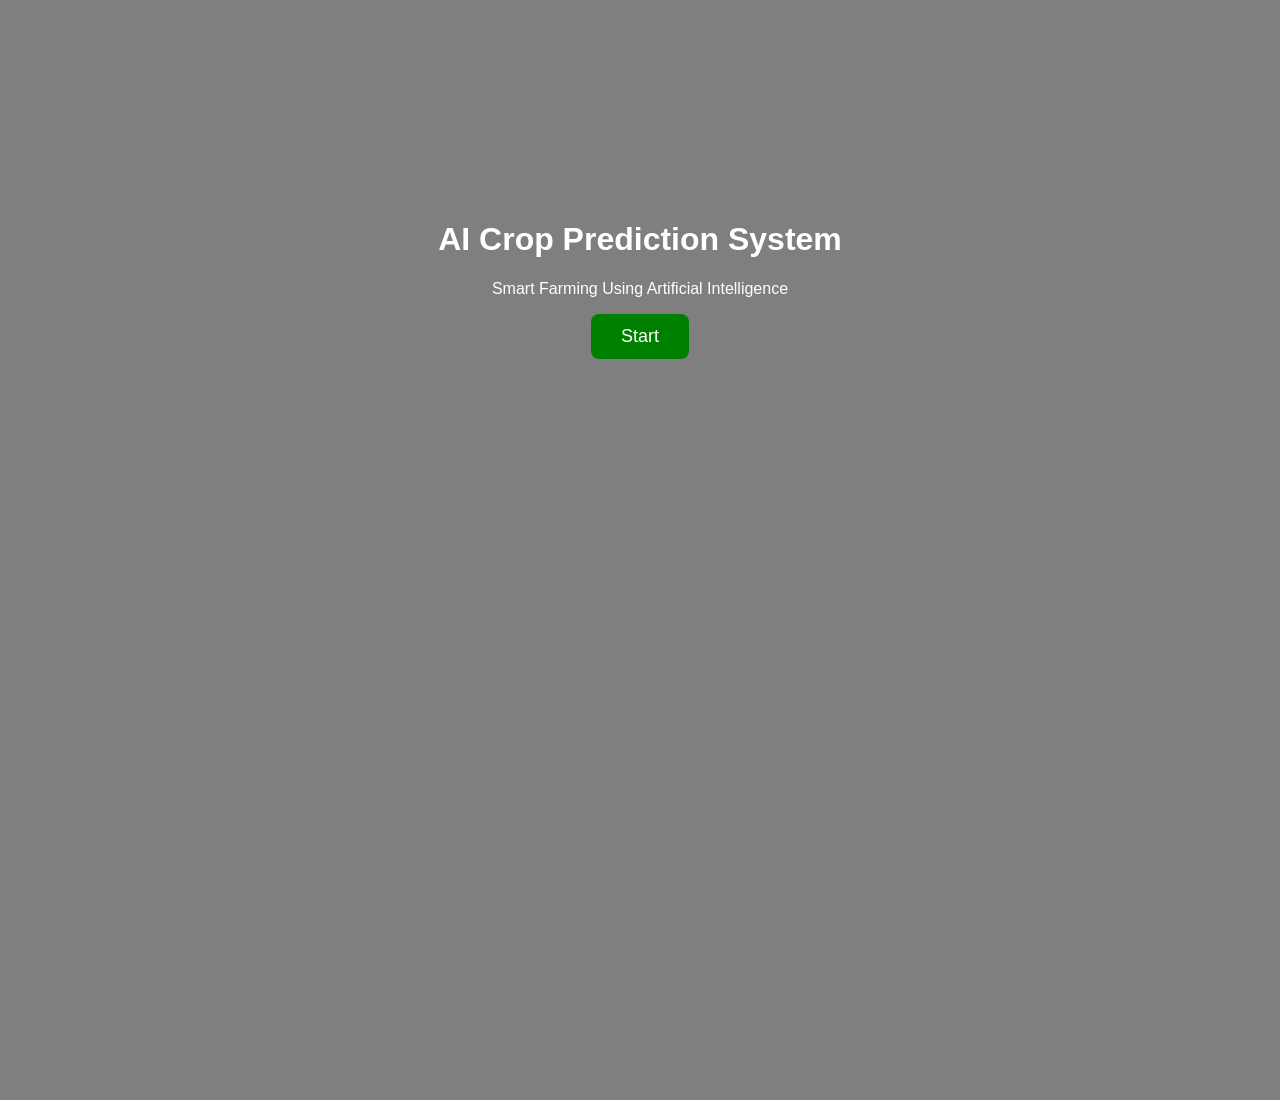
<file: index.html>
<!DOCTYPE html>
<html>
<head>
<title>AI Crop Prediction</title>
<link rel="stylesheet" href="style.css">
</head>

<body class="home">

<div class="overlay">
<h1>AI Crop Prediction System</h1>
<p>Smart Farming Using Artificial Intelligence</p>

<a href="input.html">
<button class="start-btn">Start</button>
</a>

</div>

</body>
</html>
</file>
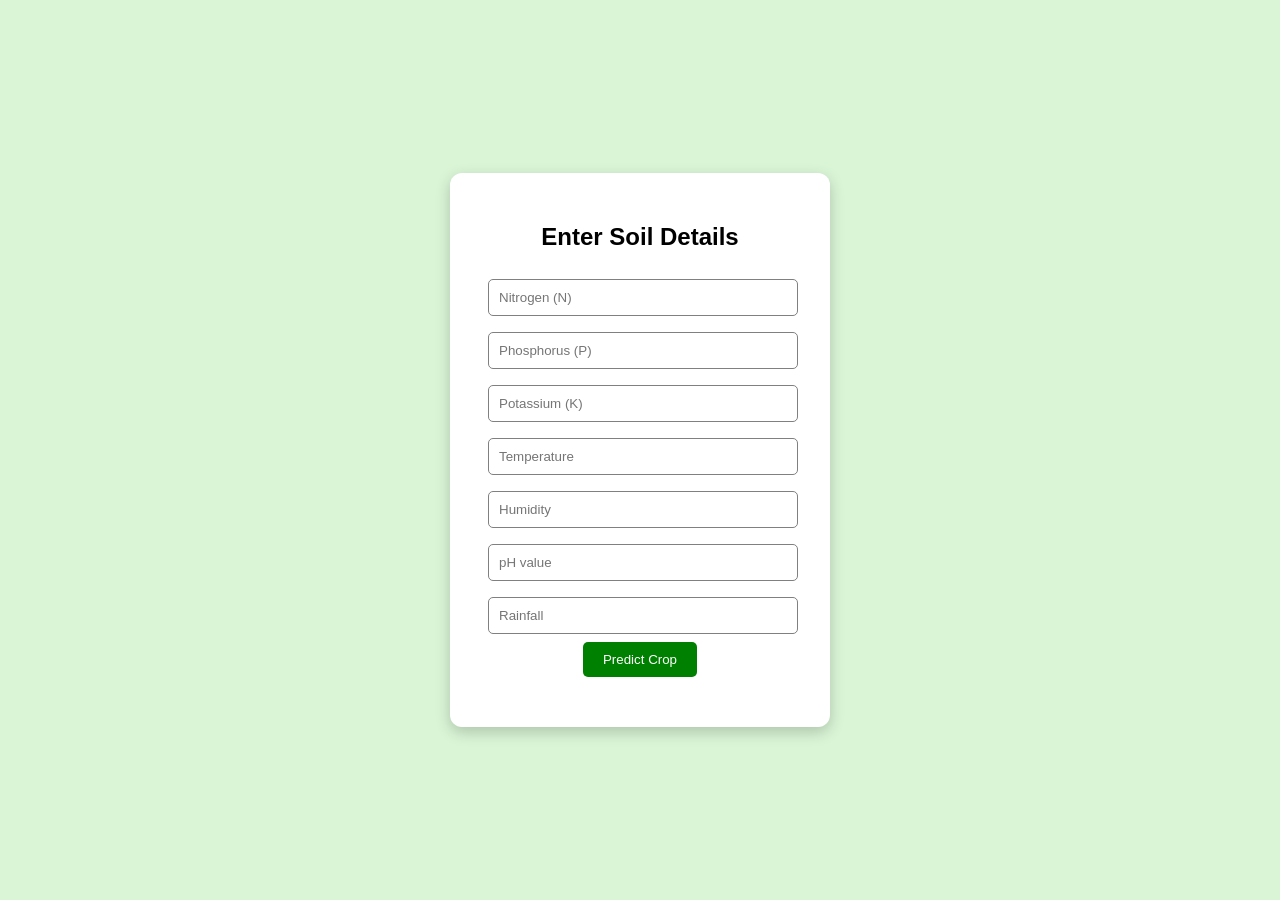
<file: input.html>
<!DOCTYPE html>
<html>
<head>
<title>Crop Prediction</title>
<link rel="stylesheet" href="style.css">
</head>

<body class="input-page">

<div class="form-box">

<h2>Enter Soil Details</h2>

<input type="number" id="nitrogen" placeholder="Nitrogen (N)">
<input type="number" id="phosphorus" placeholder="Phosphorus (P)">
<input type="number" id="potassium" placeholder="Potassium (K)">
<input type="number" id="temperature" placeholder="Temperature">
<input type="number" id="humidity" placeholder="Humidity">
<input type="number" id="ph" placeholder="pH value">
<input type="number" id="rainfall" placeholder="Rainfall">

<button onclick="predictCrop()">Predict Crop</button>

<h3 id="result"></h3>

</div>

<script>

function predictCrop(){

let n=document.getElementById("nitrogen").value;
let p=document.getElementById("phosphorus").value;
let k=document.getElementById("potassium").value;
let t=document.getElementById("temperature").value;
let h=document.getElementById("humidity").value;
let ph=document.getElementById("ph").value;
let r=document.getElementById("rainfall").value;

// ✅ VALIDATION
if(n==="" || p==="" || k==="" || t==="" || h==="" || ph==="" || r===""){
document.getElementById("result").innerHTML="❌ Please fill all fields!";
return;
}

// Convert to numbers
n=parseFloat(n);
p=parseFloat(p);
k=parseFloat(k);
t=parseFloat(t);
h=parseFloat(h);
ph=parseFloat(ph);
r=parseFloat(r);

// ✅ IMPROVED LOGIC
if(n>80 && r>200)
document.getElementById("result").innerHTML="Recommended Crop : Rice 🌾";

else if(h>85)
document.getElementById("result").innerHTML="Recommended Crop : Coconut 🥥";

else if(t>30)
document.getElementById("result").innerHTML="Recommended Crop : Watermelon 🍉";

else if(n<20)
document.getElementById("result").innerHTML="Recommended Crop : Apple 🍎";

else
document.getElementById("result").innerHTML="Recommended Crop : Maize 🌽";

}

</script>

</body>
</html>
</file>
<file: style.css>
body{
margin:0;
font-family:Arial;
}

/* HOME */

.home{
background-image:url("https://images.unsplash.com/photo-1500382017468-9049fed747ef");
background-size:cover;
height:100vh;
}

.overlay{
text-align:center;
color:white;
padding-top:200px;
background:rgba(0,0,0,0.5);
height:100vh;
}

.start-btn{
padding:12px 30px;
font-size:18px;
background:green;
color:white;
border:none;
border-radius:8px;
cursor:pointer;
}

/* INPUT */

.input-page{
background:#d9f5d6;
height:100vh;
display:flex;
justify-content:center;
align-items:center;
}

.form-box{
background:white;
padding:30px;
border-radius:12px;
width:320px;
text-align:center;
box-shadow:0px 5px 15px rgba(0,0,0,0.2);
}

input{
width:90%;
padding:10px;
margin:8px;
border-radius:5px;
border:1px solid gray;
}

button{
padding:10px 20px;
background:green;
color:white;
border:none;
border-radius:5px;
cursor:pointer;
}

#result{
margin-top:20px;
color:green;
font-weight:bold;
}
</file>
